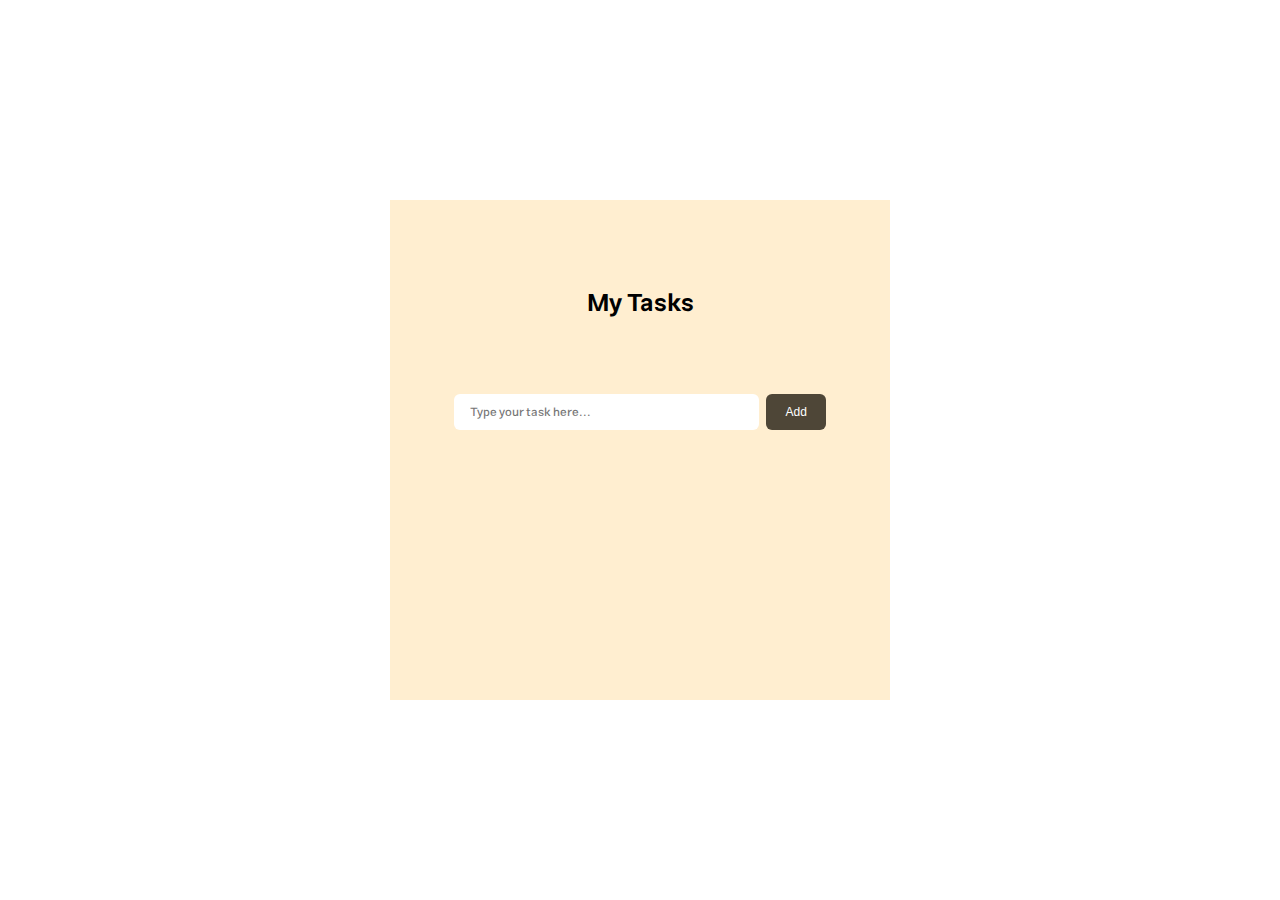
<file: javascript/session-3/index.html>
<!DOCTYPE html>
<html lang="en">

<head>
    <meta charset="UTF-8">
    <meta name="viewport" content="width=device-width, initial-scale=1.0">
    <title>JavaScript | Creat Todolist</title>
    <meta name="auther" content="Zahra Yaghoobzadeh">

    <link rel="stylesheet" href="./assets/styles/style.css">
    <script src="./assets/js/script.js" defer></script>
</head>

<body>
    <div class="container">
        <header class="header">
            <h1 class="header-title">my tasks</h1>
        </header>
        <div class="form-container">

            <form action="#" id="form">
                <div class="form-data">
                    <input type="text" id="input-item" class="form-control" placeholder="Type your task here...">
                    <input type="submit" value="Add" id="submit-button">
                </div>
                <div class="input-invalid" id="input-invalid">
                </div>
            </form>
            <ul class="list-item">
                <!-- <li class="item-list">
                    <div class="checkbox-parent">
                        <input type="checkbox" id="item-checkbox" class="item-checkbox">
                        <label for="item-checkbox" class="checkbox-name">Learn</label>
                    </div>
                    <img src="./assets/images/Trash-icon.png" class="trash-icon" alt="Trash Picture">
                </li> -->
            </ul>
        </div>
    </div>
</body>

</html>
</file>
<file: javascript/session-3/assets/styles/style.css>
* {
    padding: 0;
    margin: 0;
    box-sizing: border-box;
}

ul {
    list-style: none;
}

@font-face {
    font-family: "estedad-bold";
    src: url(../fonts/Estedad-Bold.ttf);
}

@font-face {
    font-family: "estedad-medium";
    src: url(../fonts/Estedad-Medium.ttf);
}

body {
    width: 100%;
    height: 100vh;
    display: flex;
    align-items: center;
    justify-content: center;
    font-family: "estedad-medium";
}

.container {
    width: 500px;
    height: 500px;
    background-color: #ffeed0;
    display: flex;
    flex-direction: column;
    justify-content: space-around;
    align-items: center;
    gap: 2rem;
    padding: 4rem;
}

.form-container {
    width: 100%;
    flex-basis: 60%;
    display: flex;
    flex-direction: column;
    align-items: center;
    gap: 1rem;
}

.header-title {
    font-family: "estedad-bold";
    text-transform: capitalize;
    font-size: 24px;
}

#form {
    display: flex;
    align-items: center;
    justify-content: space-between;
    flex-direction: column;
    width: 100%;
}

.form-data {
    width: 100%;
    display: flex;
    align-items: center;
    justify-content: space-between;
}

.input-invalid {
    width: 100%;
    padding: 3px;
    font-size: 12px;
    color: red;
}

#input-item {
    width: 82%;
    height: 36px;
    border-radius: 6px;
    border: none;
    outline: none;
    padding: 1rem;
    font-family: "estedad-medium";
    font-size: 12px;


}

#submit-button {
    width: 16%;
    height: 36px;
    border: none;
    outline: none;
    border-radius: 6px;
    background-color: #4e4637;
    color: white;
    font-size: 12px;
    cursor: pointer;


}

.list-item {
    display: flex;
    flex-direction: column;
    align-items: center;
    gap: 1rem;
    width: 100%;
}

.item-list {
    width: 100%;
    display: flex;
    align-items: center;
    justify-content: space-between;
    background-color: white;
    border-radius: 6px;
    padding: 8px 16px;
    font-size: 12px;
    color: #656565;
}

.checkbox-parent {
    display: flex;
    align-items: center;
    gap: 8px;

}

.trash-icon {
    width: 14px;
    cursor: pointer;
}
</file>
